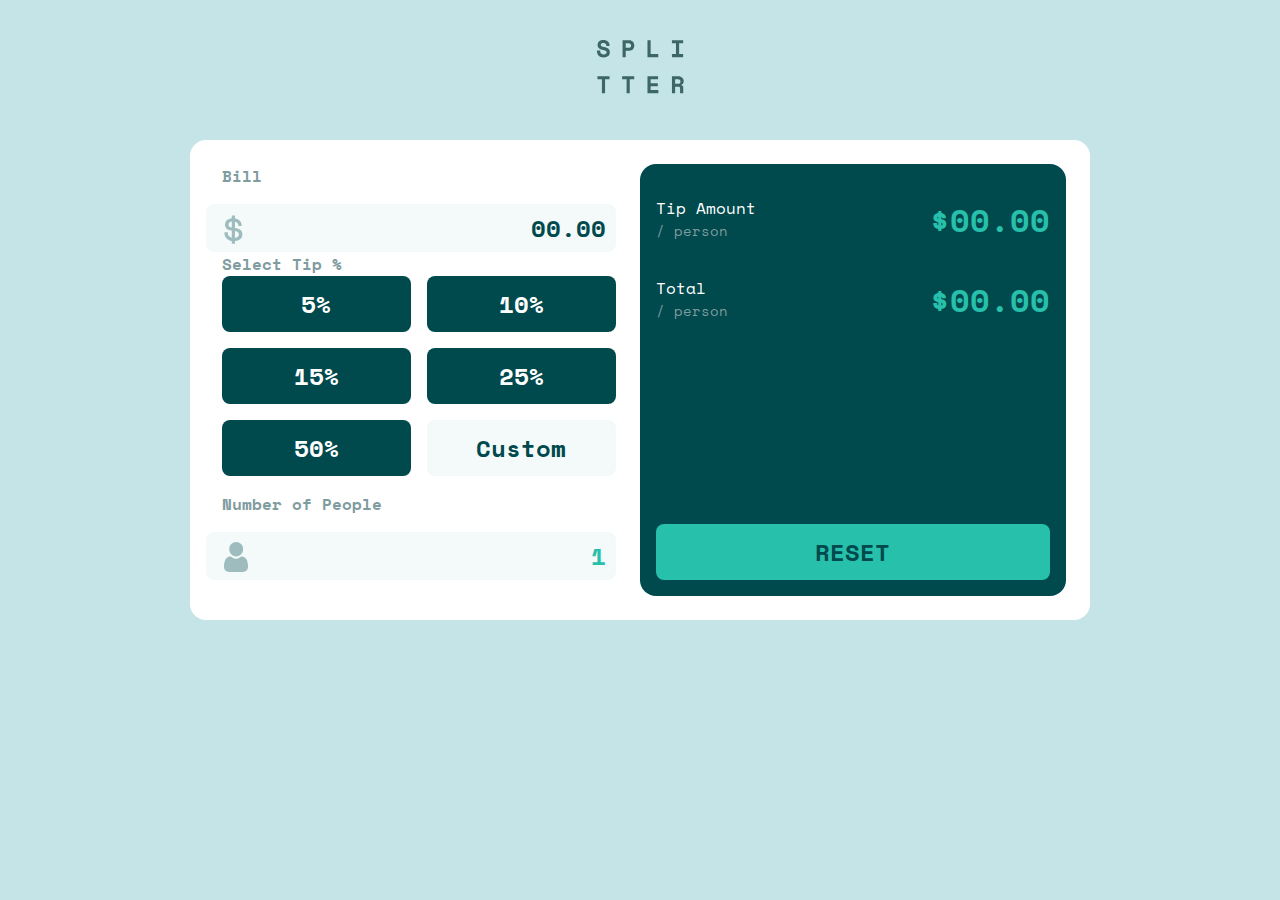
<file: index.htm>
<!DOCTYPE html>
<html lang="en">

<head>
  <meta charset="UTF-8">
  <meta name="viewport" content="width=device-width, initial-scale=1.0">
  <!-- displays site properly based on user's device -->

  <link rel="icon" type="image/png" sizes="32x32" href="./images/favicon-32x32.png">
  <title>Tip calculator app</title>
  <link rel="preconnect" href="https://fonts.googleapis.com">
  <link rel="preconnect" href="https://fonts.gstatic.com" crossorigin>
  <link href="https://fonts.googleapis.com/css2?family=Space+Mono:wght@400;700&display=swap" rel="stylesheet">
  <link rel="stylesheet" href="/css/style.css">

  <!-- Feel free to remove these styles or customise in your own stylesheet 👍 -->
</head>

<body>
  <header>
    <img src="images/logo.svg" alt="">
  </header>
  <main>
    <form class="input-sec">
      <div>
        <div class="para">
          <label for="bill-amount" class="input-sec--para">Bill</label>
          <p class="input-amount-err error-para"></p>
        </div>
        <input type="number" id="amount" name="bill-amount" min="1" placeholder="00.00" class="input-amount">
      </div>
      <div>
        <label for="tip-percentage" class="input-sec--para">Select Tip %</label>
        <div class="sec-percentage-btns">
          <button type="button" name="tip-percentage" class="percentage-btn" data-percentage="5">5%</button>
          <button type="button" name="tip-percentage" class="percentage-btn" data-percentage="10">10%</button>
          <button type="button" name="tip-percentage" class="percentage-btn" data-percentage="15">15%</button>
          <button type="button" name="tip-percentage" class="percentage-btn" data-percentage="25">25%</button>
          <button type="button" name="tip-percentage" class="percentage-btn" data-percentage="50">50%</button>
          <input type="number" name="tip-percentage" class="custom-percentage" placeholder="Custom" min="1">
        </div>
      </div>
      <div>
        <div class="para">
          <label for="" class="input-sec--para">Number of People</label>
          <p class="input-people-err error-para"></p>
        </div>
        <input type="number" name="people" id="no-people" class="input-people" value="1" min="1">
      </div>
    </form>
    <div class="render-sec">

      <div class="render-sec--display">
        <div class="">
          <p class="render-sec--para">Tip Amount</p>
          <p class="render-sec--person">/ person</p>
        </div>
        <div class="tip-amount">$00.00</div>
      </div>


      <div class="render-sec--display">
        <div class="">
          <p class="render-sec--para">Total</p>
          <p class="render-sec--person">/ person</p>
        </div>
        <div class="per-person">$00.00</div>
      </div>

      <button type="button" name="button" class="reset">Reset</button>
    </div>
  </main>
  <script src="js/main.js"></script>
</body>

</html>
</file>
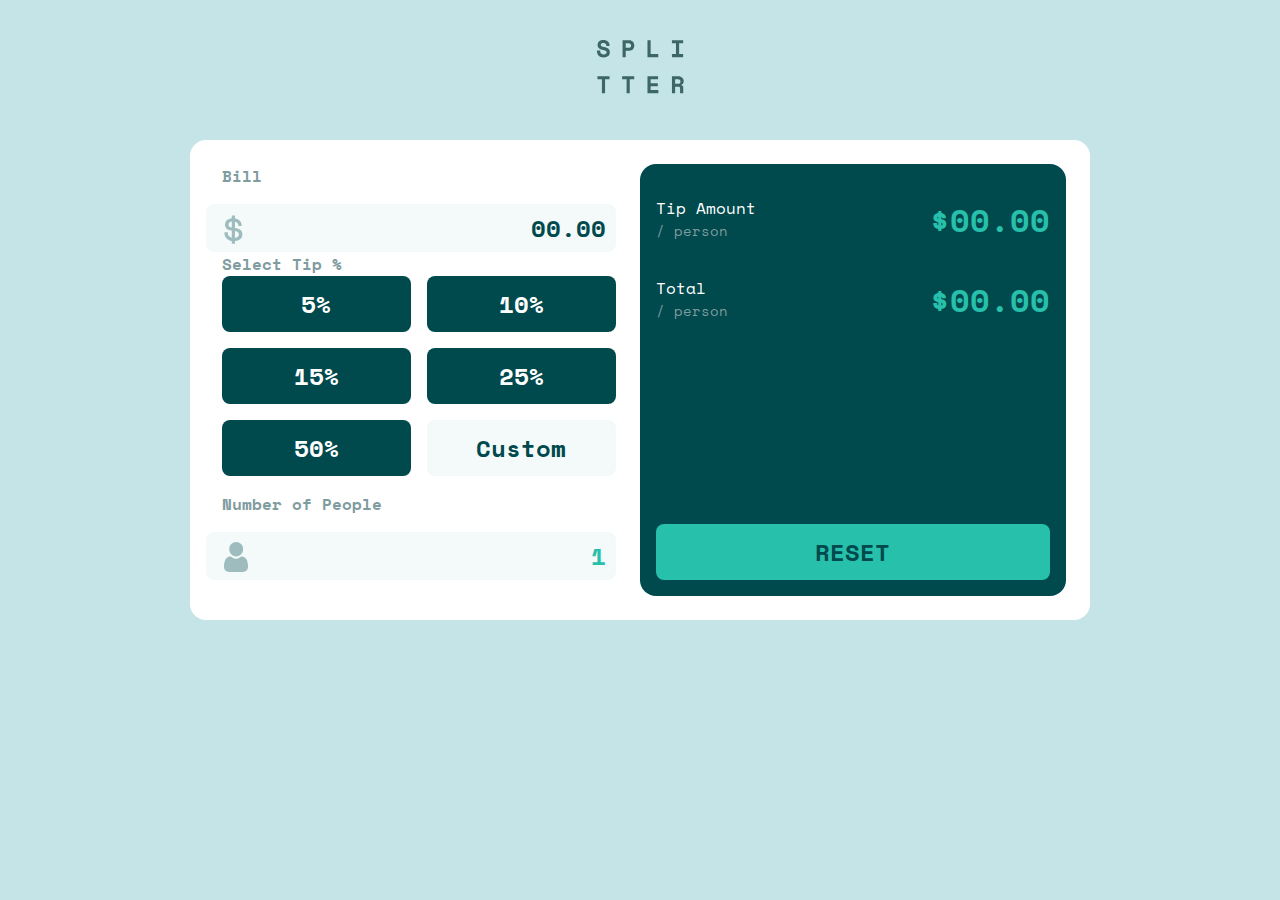
<file: index.html>
<!DOCTYPE html>
<html lang="en">

<head>
  <meta charset="UTF-8">
  <meta name="viewport" content="width=device-width, initial-scale=1.0">
  <!-- displays site properly based on user's device -->

  <link rel="icon" type="image/png" sizes="32x32" href="./images/favicon-32x32.png">
  <title>Tip calculator app</title>
  <link rel="preconnect" href="https://fonts.googleapis.com">
  <link rel="preconnect" href="https://fonts.gstatic.com" crossorigin>
  <link href="https://fonts.googleapis.com/css2?family=Space+Mono:wght@400;700&display=swap" rel="stylesheet">
  <link rel="stylesheet" href="css/style.css">

  <!-- Feel free to remove these styles or customise in your own stylesheet 👍 -->
</head>

<body>
  <header>
    <img src="images/logo.svg" alt="">
  </header>
  <main>
    <form class="input-sec">
      <div>
        <div class="para">
          <label for="bill-amount" class="input-sec--para">Bill</label>
          <p class="input-amount-err error-para"></p>
        </div>
        <input type="number" id="amount" name="bill-amount" min="1" placeholder="00.00" class="input-amount">
      </div>
      <div>
        <label for="tip-percentage" class="input-sec--para">Select Tip %</label>
        <div class="sec-percentage-btns">
          <button type="button" name="tip-percentage" class="percentage-btn" data-percentage="5">5%</button>
          <button type="button" name="tip-percentage" class="percentage-btn" data-percentage="10">10%</button>
          <button type="button" name="tip-percentage" class="percentage-btn" data-percentage="15">15%</button>
          <button type="button" name="tip-percentage" class="percentage-btn" data-percentage="25">25%</button>
          <button type="button" name="tip-percentage" class="percentage-btn" data-percentage="50">50%</button>
          <input type="number" name="tip-percentage" class="custom-percentage" placeholder="Custom" min="1">
        </div>
      </div>
      <div>
        <div class="para">
          <label for="" class="input-sec--para">Number of People</label>
          <p class="input-people-err error-para"></p>
        </div>
        <input type="number" name="people" id="no-people" class="input-people" value="1" min="1">
      </div>
    </form>
    <div class="render-sec">

      <div class="render-sec--display">
        <div class="">
          <p class="render-sec--para">Tip Amount</p>
          <p class="render-sec--person">/ person</p>
        </div>
        <div class="tip-amount">$00.00</div>
      </div>


      <div class="render-sec--display">
        <div class="">
          <p class="render-sec--para">Total</p>
          <p class="render-sec--person">/ person</p>
        </div>
        <div class="per-person">$00.00</div>
      </div>

      <button type="button" name="button" class="reset">Reset</button>
    </div>
  </main>
  <script src="js/main.js"></script>
</body>

</html>
</file>
<file: css/style.css>
:root {
    --vdr-cyan: hsl(183, 100%, 15%);
    --dgr-cyan: hsl(184, 14%, 56%);
    --dgr-cyan-2: hsl(186, 14%, 43%);
    --str-cyan: hsl(172, 67%, 45%);
    --lgr-cyan: hsl(185, 41%, 84%);
    --lgr-cyan-2: hsl(189, 41%, 97%);
    --txt-clr-sec: hsl(0, 0%, 100%);
}

* {
    box-sizing: border-box;
    margin: 0;
    cursor: default;
}

body {
    font-family: 'Space Mono', monospace;
    background-color: hsl(185, 41%, 84%);
}

button,
input {
    font-family: 'Space Mono', monospace;
    font-size: 24px;
    border-radius: .5rem;
    font-weight: 700;
    outline: none;
    border: none;
}

button:hover,
input:hover {
    cursor: pointer;
}

button {
    padding: .5rem 0;
    border: 2px solid transparent;
}

button:focus {
    border: 2px solid hsl(172, 67%, 45%);
}

input {
    -moz-appearance: textfield;
    color: hsl(172, 67%, 45%);
    text-align: right;
    padding: .25rem .5rem;
    background-color: var(--lgr-cyan-2);
    width: 100%;
    border: 2px solid var(--lgr-cyan-2);
}

input:focus {
    border: 2px solid hsl(172, 67%, 45%);
}

input::-webkit-outer-spin-button,
input::-webkit-inner-spin-button {
    -webkit-appearance: none;
    margin: 0;
}

input::placeholder {
    color: hsl(183, 100%, 15%);
    font-weight: 700;
}

.input-err,
.input-err:focus {
    color: hsl(355, 85%, 61%);
    background-color: hsl(355, 85%, 91%);
    border: solid 2px hsl(355, 85%, 61%);
}

header {
    text-align: center;
    margin: 64px 0;
}

main {
    background: hsl(0, 0%, 100%);
    margin: 0 auto;
    padding: 1rem;
    border-radius: 1rem;
    max-width: 600px;
}

.para {
    display: flex;
    justify-content: space-between;
    align-items: center;
}

.error-para {
    color: hsl(355, 85%, 61%);
    font-weight: 700;
    font-size: .9rem;
}

.input-sec--para {
    font-weight: 700;
    color: var(--dgr-cyan);
    margin-left: 1rem;
    padding: 1rem 0;
}


.sec-percentage-btns {
    font-weight: 700;
    margin: 0 1rem;
    display: grid;
    grid-template-columns: 50% 50%;
    grid-template-rows: auto auto auto;
    justify-items: stretch;
    justify-content: space-between;
    grid-gap: 1rem;
}

.percentage-btn {
    font-weight: 700;
    background: var(--vdr-cyan);
    color: var(--txt-clr-sec);
    transition: 0.2s all linear;
}


.percentage-btn:hover {
    background: hsl(172, 67%, 75%);
    color: var(--vdr-cyan);
}

.percentage-btn:active {
    transform: scale(0.9);
}

.custom-percentage {
    text-align: center;
    font-weight: 700;
}

.percentage-btn--active {
    background-color: var(--str-cyan);
    color: var(--vdr-cyan);
}

.input-amount {
    background-image: url("./../images/icon-dollar.svg");
    background-repeat: no-repeat;
    background-size: 1.25rem;
    background-position: left 1rem top .5rem;
}

.input-people {
    background-image: url("./../images/icon-person.svg");
    background-repeat: no-repeat;
    background-size: 1.5rem;
    background-position: left 1rem top .5rem;
}

.render-sec {
    margin: 1rem .5rem;
    padding: 2rem 1rem;
    background: hsl(183, 100%, 15%);
    border-radius: 1rem;
}

.render-sec--display {
    display: flex;
    justify-content: space-between;
}

.render-sec--para {
    color: var(--txt-clr-sec);
    font-weight: 500;
}

.render-sec--person {
    color: var(--dgr-cyan);
    font-size: 14px;
}

.per-person,
.tip-amount {
    font-size: 2rem;
    color: var(--str-cyan);
    font-weight: 700;
}

.reset {
    width: 100%;
    margin-top: 1rem;
    color: var(--vdr-cyan);
    background: var(--str-cyan);
    font-weight: 700;
    text-transform: uppercase;
    transition: 0.2s all linear;
}

.reset:hover {
    background: hsl(172, 67%, 75%);
}

.reset:active {
    transform: scale(0.9);
}

@media (min-width: 700px) {
    header {
        margin: 2.5rem 0;
    }

    main {
        display: flex;
        max-width: 900px;
        padding: .5rem 1rem;
    }

    main>* {
        width: 100%;
    }

    .input-sec {
        margin-right: 1rem;
        margin-bottom: 2rem;
    }

    .render-sec {
        position: relative;
    }

    .render-sec--display+.render-sec--display {
        margin-top: 2rem;
    }

    .reset {
        position: absolute;
        bottom: 1rem;
        width: calc(100% - 2rem);
    }
}
</file>
